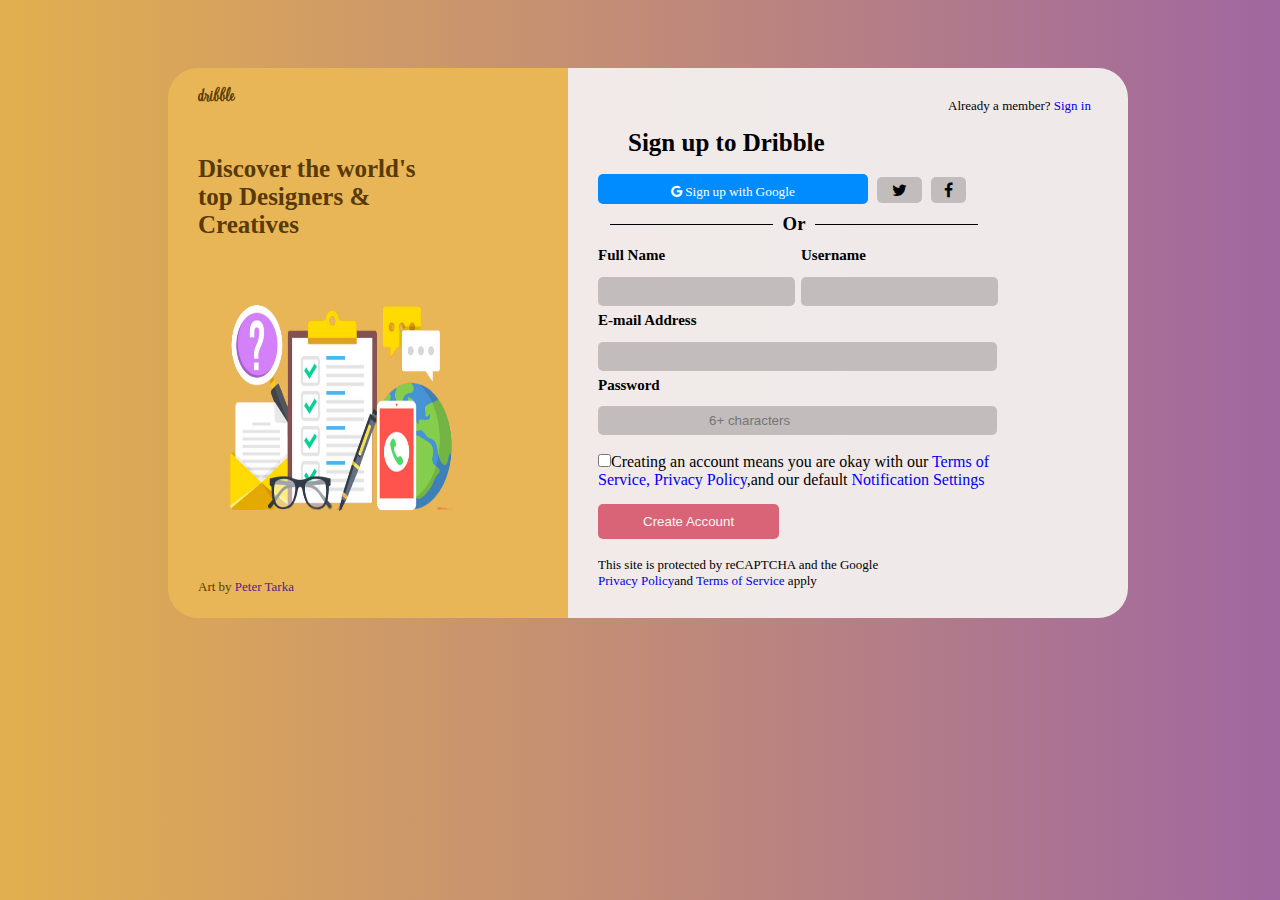
<file: index.html>
<!DOCTYPE html>
<html lang="en">
<head>
    <meta charset="UTF-8">
    <meta http-equiv="X-UA-Compatible" content="IE=edge">
    <meta name="viewport" content="width=device-width, initial-scale=1.0">
    <title>Form</title>
    <link rel="stylesheet" href="style.css">
    <link rel="preconnect" href="https://fonts.googleapis.com">
<link rel="preconnect" href="https://fonts.gstatic.com" crossorigin>
<link href="https://fonts.googleapis.com/css2?family=Updock&display=swap" rel="stylesheet">
<link rel="stylesheet" href="https://cdnjs.cloudflare.com/ajax/libs/font-awesome/4.7.0/css/font-awesome.min.css">
</head>
<body>
    <form>
    <div class="container">
        
        <div class="column1">
            <h6>dribble </h6>
            <h1>Discover the world's <br>top Designers & <br>Creatives</h1>
               <img src="moha.png " width="400px"  height="210px">
               <section>Art by <a href="">Peter Tarka</a></section>
        </div>
        <div class="column2">
            <p>Already a member? <a href="sign-in.html">Sign in</a></p>
            <!-- <a href="#" class="fa fa-google"></a> -->
            <h1>Sign up to Dribble</h1>
            
            <!-- <input type="button" class="btn1"  value="Sign up with Google" name=""> -->
            <button class="google"><a href="#" class="fa fa-google"> Sign up with Google</a></button>
            <a href="#" class="fa fa-twitter"></a>
            <a href="#" class="fa fa-facebook"></a>
            <h3><span>Or</span></h3>

            
                <!-- <div id="name"> -->
                    <h2 class="full">Full Name</h2>
                    <input type="text" class="fullname" name="" placeholder="">
                    <selection>
                    <h2 class="user">Username</h2>
                    <input type="text" class="username" name="" placeholder=""> 
                    </selection>     
            <!-- </div> -->
            <h2 class="E-mail">E-mail Address</h2>
            <input type="text" class="email" name="" placeholder="">

            <h2 class="password"> Password</h2>
            <input type="password" class="pass" placeholder="6+ characters" name=""><br>
            <input class="condition" type="checkbox" id="terms" name="">Creating an account means you are okay with our <a href="Terms of">Terms of <br><a href="Service, Privacy Policy">Service, Privacy Policy</a>,and our default <a href="Notification Settings">Notification Settings</a></a>

            
            <input type="button" class="btn2" value="Create Account" name="" width="300px" height="80vh"><br><br>

            <footer>This site is protected by reCAPTCHA and the Google <br><a href="#">Privacy Policy</a>and <a href="#">Terms of Service</a> apply</footer>

            </form>
    </div>
        
</body>
</html>
</file>
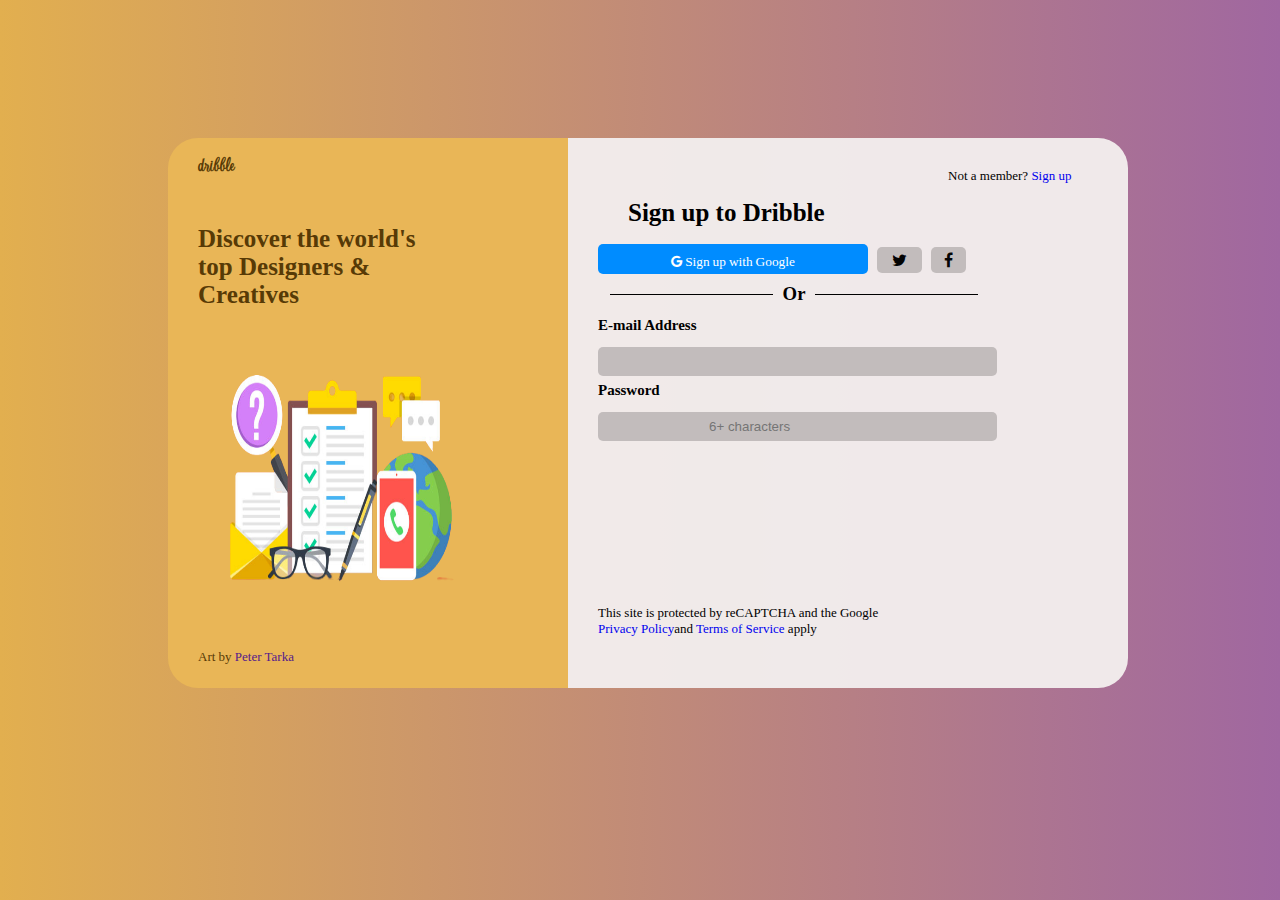
<file: sign-in.html>
<!DOCTYPE html>
<html lang="en">
<head>
    <meta charset="UTF-8">
    <meta http-equiv="X-UA-Compatible" content="IE=edge">
    <meta name="viewport" content="width=device-width, initial-scale=1.0">
    <title>Form</title>
    <link rel="stylesheet" href="sign-in.css">
    <link rel="preconnect" href="https://fonts.googleapis.com">
<link rel="preconnect" href="https://fonts.gstatic.com" crossorigin>
<link href="https://fonts.googleapis.com/css2?family=Updock&display=swap" rel="stylesheet">
<link rel="stylesheet" href="https://cdnjs.cloudflare.com/ajax/libs/font-awesome/4.7.0/css/font-awesome.min.css">
</head>
<body>
    <form>
    <div class="container">
        
        <div class="column1">
            <h6>dribble </h6>
            <h1>Discover the world's <br>top Designers & <br>Creatives</h1>
               <img src="moha.png " width="400px"  height="210px">
               <section>Art by <a href="">Peter Tarka</a></section>
        </div>
        <div class="column2">
            <p>Not a member? <a href="index.html">Sign up</a></p>
            <!-- <a href="#" class="fa fa-google"></a> -->
            <h1>Sign up to Dribble</h1>
            
            <!-- <input type="button" class="btn1"  value="Sign up with Google" name=""> -->
            <button class="google"><a href="#" class="fa fa-google"> Sign up with Google</a></button>
            <a href="#" class="fa fa-twitter"></a>
            <a href="#" class="fa fa-facebook"></a>
            <h3><span>Or</span></h3>

            
                <!-- <div id="name"> -->
                    <!-- <h2 class="full">Full Name</h2>
                    <input type="text" class="fullname" name="" placeholder="">
                    <selection>
                    <h2 class="user">Username</h2>
                    <input type="text" class="username" name="" placeholder=""> 
                    </selection>      -->
            <!-- </div> -->
            <h2 class="E-mail">E-mail Address</h2>
            <input type="text" class="email" name="" placeholder="">

            <h2 class="password"> Password</h2>
            <input type="password" class="pass" placeholder="6+ characters" name=""><br>
            <!-- <input class="condition" type="checkbox" id="terms" name="">Creating an account means you are okay with our <a href="Terms of">Terms of <br><a href="Service, Privacy Policy">Service, Privacy Policy</a>,and our default <a href="Notification Settings">Notification Settings</a></a>

            
            <input type="button" class="btn2" value="Create Account" name="" width="300px" height="80vh"><br><br> -->

            <footer>This site is protected by reCAPTCHA and the Google <br><a href="#">Privacy Policy</a>and <a href="#">Terms of Service</a> apply</footer>

            </form>
    </div>
        
</body>
</html>
</file>
<file: style.css>
body{
    background-image:linear-gradient(to right, rgb(226, 175, 79),rgb(160, 103, 160)) ;
    background-size: cover;
    /* overflow: hidden; */
}
.container{
    display: flex;
}

.column1 h6{
    font-family: 'Updock', cursive;
    margin-left: 30px;
    margin-top: 15px;
    font-size: 20px;
    color: rgb(87, 58, 6);
}
h1{
    font-size: 25px;
    color: rgb(87, 58, 6);
    margin-left: 30px;
    margin-top: 15px;
}
img{
    margin-left: -30px;
    margin-top: 50px;
    
}
section{
    margin-left: 30px;
    color: rgb(87, 58, 6);
    font-size: 13px;
    margin-top: 60px;
}

.column1{
    background-color: rgb(233, 182, 87);
    border-top-left-radius: 30px;
    border-bottom-left-radius: 30px;
    width: 400px;
    height: 550px;
    margin: 130px 0px 130px 160px;

}
form{
    margin-top: -70px;
    margin-bottom: 70px;
}
.column2{
    background-color: hsla(0, 16%, 94%, 0.973);
    border-top-right-radius: 30px;
    border-bottom-right-radius: 30px;
    width: 500px;
    height: 550px;
    margin: 130px 100px 130px 0px;
    padding: 0px 30px 0px 30px;

}
.column2 p{
    margin-left: 350px;
    margin-top: 30px;
}
p{
    font-size: 13px;
}
.column2 h1{
    color: black;
}
.fa-google{
    color: white;
    padding-left: 0px;
}
.google{
    width: 270px;
    height: 30px;
    background-color: rgb(0, 140, 255);
    border-radius: 5px;
    border: none;
}
a{
    text-decoration: none;
}

.fa {
    padding: 10px;
    font-size: 30px;
    width: 50%;
    text-align: center;
    text-decoration: none;
    margin: 0% 20% 0% 20%;
    border-radius: 5px;
  }
  
  .fa-facebook {
    background-color: #c2bcbc;
    color: rgb(5, 5, 5);
    width: 7%;
    padding: 5px 0px;
    margin: 0% 0% 2% 1%;
  }
  
  .fa-twitter {
    background-color: #c2bcbc;
    color: rgb(3, 3, 3);
    width: 7%;
    padding: 5px;
    margin: 0% 0% 2% 1%;
  }
selection{
float: right;
padding: 8px 100px 100px 0px ;
margin-top: -10%;
margin-left: -50%;
margin-bottom: -2%;
}
.fullname{
    border: none;
    padding: 7px 10px;
    border-radius: 5px;
    margin-bottom: -2%;
    background-color: #c2bcbc;
}
.username{
    border: none;
    padding: 7px 10px;
    border-radius: 5px;
    margin-bottom: -2%;
    background-color: #c2bcbc;
}

h2{
    font-size: 15px;
}
.email{
    padding: 7px 111px;
    background-color: #c2bcbc;
    border: none;
    border-radius: 5px;
    margin-bottom: -2%;
}
.pass{
    border: none;
    background-color: #c2bcbc;
    padding: 7px 111px;
    border-radius: 5px;
    margin-bottom: -2%;
}
.btn2{
    background-color: rgb(218, 100, 119);
    color: whitesmoke;
    padding: 10px 45px;
    border-radius: 5px;
    margin: 3% 0% 0% 0% ;
    border: none;
}
.condition{
    margin: 5% 0% 0% 0% ;
    font-size: 12px;
}
footer{
    font-size: 13px;
    margin-top: 0px;
}
h3 {
    display: flex;
    flex-direction: row;
    margin: 0% 20% 0% 0%;
  }
  h3:before, h3:after{
    content: "";
    flex: 1;
    border-bottom: 1px solid;
    margin: 10px 20px 10px 12px;
  }
  h3:before {
    margin-right: 10px ;
    
  }
  h3:after {
    margin-left: 10px;
  }
</file>
<file: sign-in.css>
body{
    background-image:linear-gradient(to right, rgb(226, 175, 79),rgb(160, 103, 160)) ;
    background-size: cover;
    /* overflow: hidden; */
}
.container{
    display: flex;
}

.column1 h6{
    font-family: 'Updock', cursive;
    margin-left: 30px;
    margin-top: 15px;
    font-size: 20px;
    color: rgb(87, 58, 6);
}
h1{
    font-size: 25px;
    color: rgb(87, 58, 6);
    margin-left: 30px;
    margin-top: 15px;
}
img{
    margin-left: -30px;
    margin-top: 50px;
    
}
section{
    margin-left: 30px;
    color: rgb(87, 58, 6);
    font-size: 13px;
    margin-top: 60px;
}

.column1{
    background-color: rgb(233, 182, 87);
    border-top-left-radius: 30px;
    border-bottom-left-radius: 30px;
    width: 400px;
    height: 550px;
    margin: 130px 0px 130px 160px;

}
form{
    margin-top: -70px;
    margin-bottom: 70px;
}
.column2{
    background-color: hsla(0, 16%, 94%, 0.973);
    border-top-right-radius: 30px;
    border-bottom-right-radius: 30px;
    width: 500px;
    height: 550px;
    margin: 130px 100px 130px 0px;
    padding: 0px 30px 0px 30px;

}
.column2 p{
    margin-left: 350px;
    margin-top: 30px;
}
p{
    font-size: 13px;
}
.column2 h1{
    color: black;
}
.fa-google{
    color: white;
    padding-left: 0px;
}
.google{
    width: 270px;
    height: 30px;
    background-color: rgb(0, 140, 255);
    border-radius: 5px;
    border: none;
}
a{
    text-decoration: none;
}

.fa {
    padding: 10px;
    font-size: 30px;
    width: 50%;
    text-align: center;
    text-decoration: none;
    margin: 0% 20% 0% 20%;
    border-radius: 5px;
  }
  
  .fa-facebook {
    background-color: #c2bcbc;
    color: rgb(5, 5, 5);
    width: 7%;
    padding: 5px 0px;
    margin: 0% 0% 2% 1%;
  }
  
  .fa-twitter {
    background-color: #c2bcbc;
    color: rgb(3, 3, 3);
    width: 7%;
    padding: 5px;
    margin: 0% 0% 2% 1%;
  }
selection{
float: right;
padding: 8px 100px 100px 0px ;
margin-top: -10%;
margin-left: -50%;
margin-bottom: -2%;
}
/* .fullname{
    border: none;
    padding: 7px 10px;
    border-radius: 5px;
    margin-bottom: -2%;
    background-color: #c2bcbc;
}
.username{
    border: none;
    padding: 7px 10px;
    border-radius: 5px;
    margin-bottom: -2%;
    background-color: #c2bcbc;
} */

h2{
    font-size: 15px;
}
form{
    margin: auto;
}
.email{
    padding: 7px 111px;
    background-color: #c2bcbc;
    border: none;
    border-radius: 5px;
    margin-bottom: -2%;
}
.pass{
    border: none;
    background-color: #c2bcbc;
    padding: 7px 111px;
    border-radius: 5px;
    margin-bottom: -2%;
}
/* .btn2{
    background-color: rgb(218, 100, 119);
    color: whitesmoke;
    padding: 10px 45px;
    border-radius: 5px;
    margin: 3% 0% 0% 0% ;
    border: none;
} */
/* .condition{
    margin: 5% 0% 0% 0% ;
    font-size: 12px;
} */
footer{
    font-size: 13px;
    margin-top: 170px;
}
h3 {
    display: flex;
    flex-direction: row;
    margin: 0% 20% 0% 0%;
  }
  h3:before, h3:after{
    content: "";
    flex: 1;
    border-bottom: 1px solid;
    margin: 10px 20px 10px 12px;
  }
  h3:before {
    margin-right: 10px ;
    
  }
  h3:after {
    margin-left: 10px;
  }
</file>
